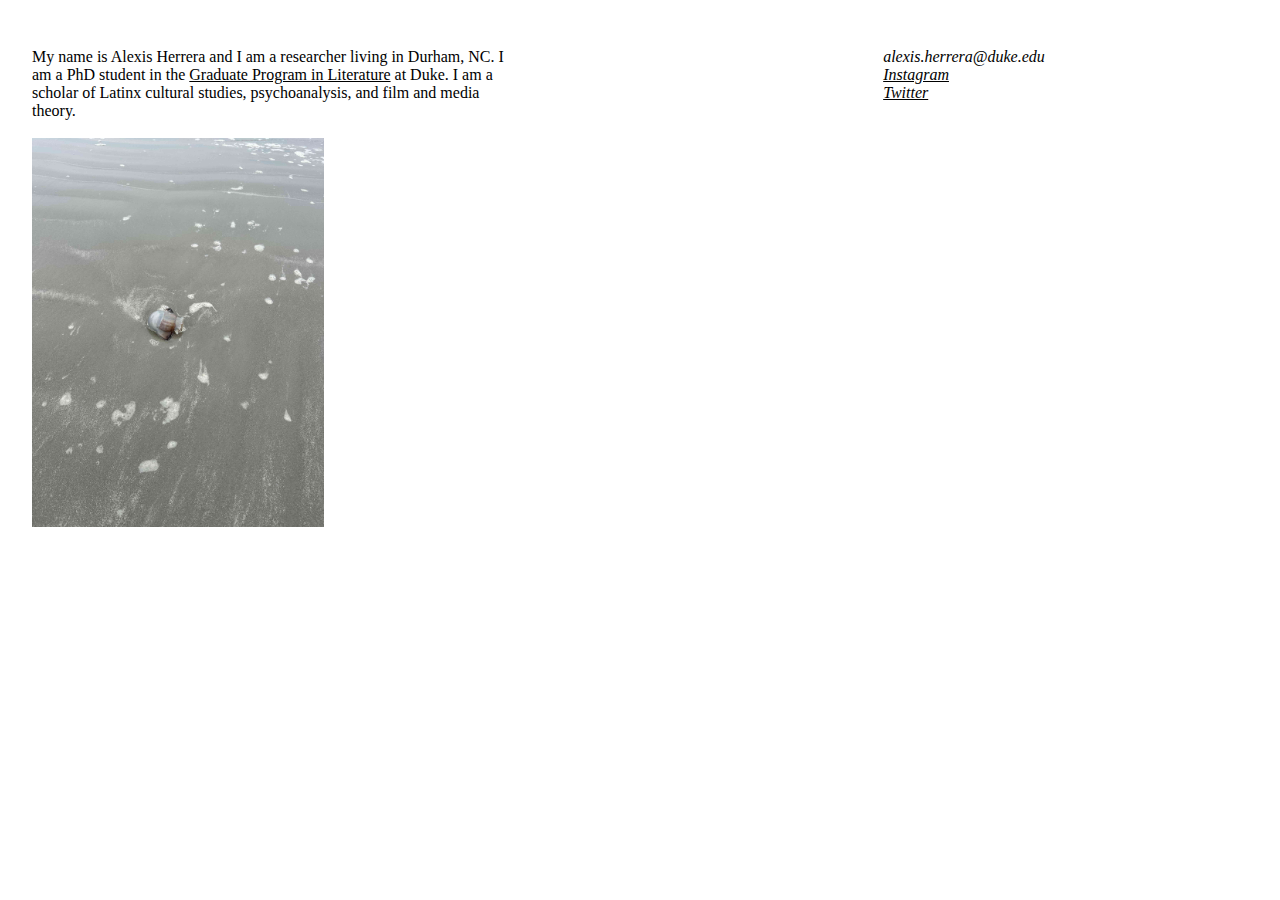
<file: index.html>
<!-- Welcome :p -->

<!DOCTYPE html>
<html lang="en">

<head>
  <meta charset="UTF-8" />
  <link rel="icon" type="image/x-icon" href="assets/img/favicon.ico" />
  <link rel="stylesheet" href="assets/css/main.css" />
  <script src="assets/js/jquery-3.6.0.min.js"></script>
  <script src="assets/js/script.js"></script>
  <meta name="ROBOTS" content="INDEX,FOLLOW" />
  <meta name="description"
    content="Alexis Herrera is a researcher based in Durham, NC. He is a PhD student in the Graduate Program in Literature at Duke University." />
  <meta name="keywords"
    content="Literature, Comparative Literature, Duke Lit, Lit, Media Studies, Information, UMSI, University of Michigan, U of M, University of Michigan Museum of Art, UMMA,University of Pennsylvania, Penn, Medium, tech, Research, sociology, computer science, critical theory, critical race theory, digital studies" />

  <meta property="og:url" content="https://www.alexisherrera.com" />
  <meta property="og:title" content="Alexis Herrera" />
  <meta property="og:description"
    content="Alexis Herrera is a researcher based in Durham, NC. He is a PhD student in the Graduate Program in Literature at Duke University." />
  <meta name="viewport" content="width=device-width, initial-scale=1" />

  <title>Alexis Herrera</title>
  <meta name="author" content="Alexis Herrera" />
</head>

<body>
  <div id="wrapper">
    <div id="main">

      <p>
        My name is Alexis Herrera and I am a researcher living in
        Durham, NC. I am a PhD student in the <a href="https://literature.duke.edu/graduate" target="_blank">Graduate
          Program in Literature</a> at Duke. I am a scholar of Latinx cultural studies, psychoanalysis, and
        film and
        media theory.
      </p>
      <br>


      <img id="main_image" src="assets/img/sunset_beach.jpg" alt="Taken by Alexis Herrera. Sunset Beach, NC in 2024." />
      <br>
      <br>
      <!--  <p>Me me <i>meeeee</i>...&#129694; (Visit my <a href="">journal</a>)</p> -->
      <br>
    </div>
    <div id="work">
    </div>
    <div id="contact">
      <p><i>alexis.herrera@duke.edu</i></p>
      <p><i><a href="https://www.instagram.com/alexis______h" target="_blank">Instagram</i></a></p>
      <p><i><a href="https://x.com/alexis______h" target="_blank">Twitter</i></a></p>
    </div>
  </div>
</body>

</html>
</file>
<file: assets/css/main.css>
* {
  padding: 0;
  margin: 0;
}

#wrapper {
  display: flex;
  flex-direction: row;
  margin-left: 2em;
  margin-right: 2em;
  margin-top: 3em;
  margin-bottom: 3em;
}

html {
  min-height: 100%;
}

body {
  font-family: "Times New Roman", Times, serif;
  color: black;
  margin: 0;
  padding: 0;
  background-color: white;
  font-size: 16px;
}

#main {
  width: 40%;
}

#main_image {
  max-width: 60%;
  height: auto;
}

#contact {
  margin-left: 20%;
  justify-content: end;
}

#work {
  margin-left: 10%;
  justify-content: end;
}

a:link {
  color: black;
}

a:visited {
  color: black;
}

a:hover {
  background-color: black;
  color: white;
  text-decoration: none;
}


@media (max-width: 720px) {
  #wrapper {
    display: block;
  }
  #main {
   width:90%;
  }

  #contact {
    margin-left: 0;
    justify-content: end;
  }
  
  #work {
    margin-left: 0;
    justify-content: end;
  }

  header {
    width: 45%;
  }
  nav ul {
    flex-direction: column;
  }

  ul {
    list-style-type: none;
  }

  #photos {
    display: flex;
    align-content: space-between;
    width: 100%;
  }

  p {
    margin: 0;
    margin-bottom: 0.8em;
  }
}
</file>
